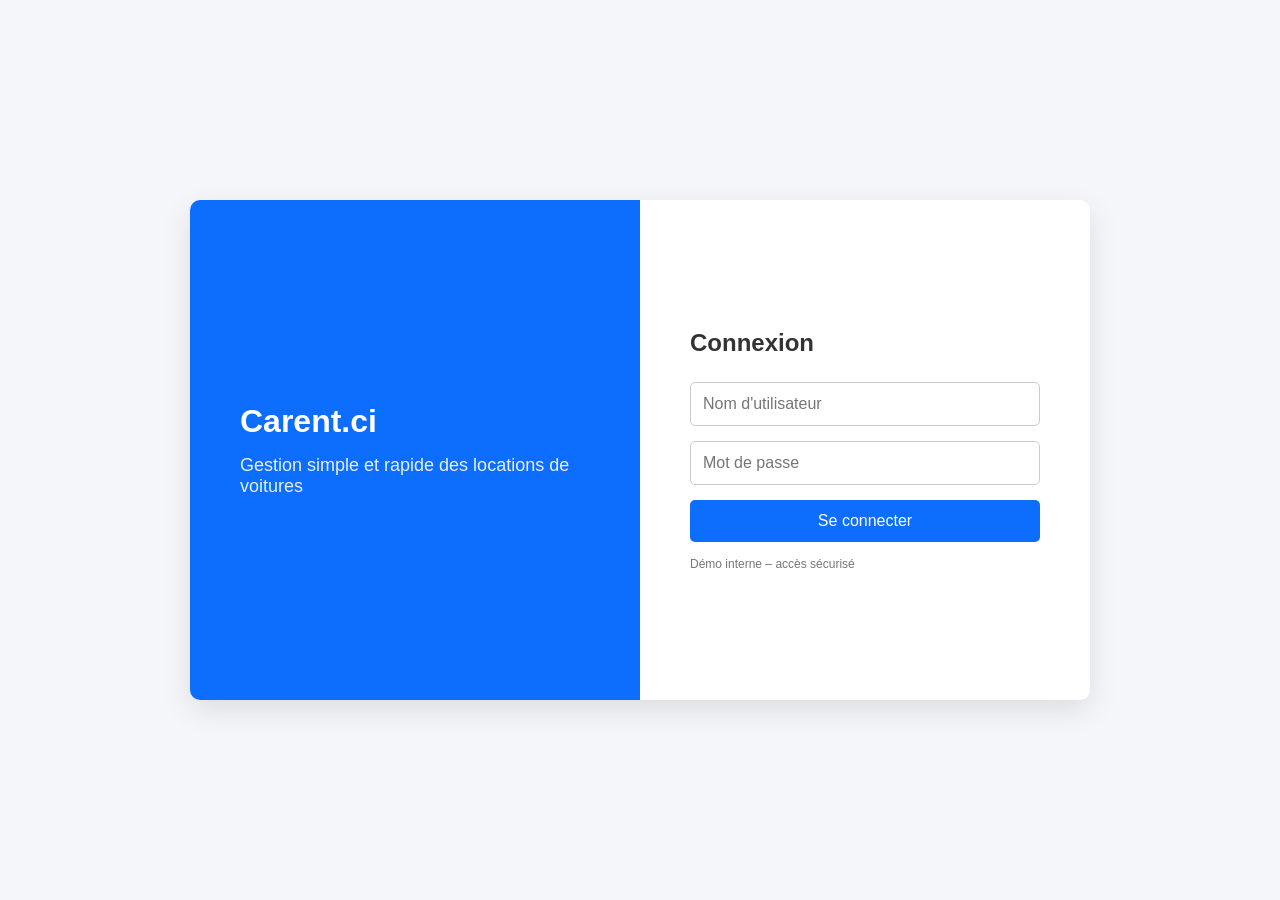
<file: index.html>
<!DOCTYPE html>
<html lang="fr">
<head>
    <meta charset="UTF-8">
    <title>Car Rental – Login</title>
    <link rel="stylesheet" href="style-login.css">
</head>
<body>

<div class="container">
    <div class="left">
        <h1>Carent.ci</h1>
        <p>Gestion simple et rapide des locations de voitures</p>
    </div>

    <div class="right">
        <h2>Connexion</h2>

        <form id="loginForm">
            <input type="text" id="username" placeholder="Nom d'utilisateur" required>
            <input type="password" id="password" placeholder="Mot de passe" required>
            <button type="submit">Se connecter</button>
        </form>

        <p class="note">Démo interne – accès sécurisé</p>
    </div>
</div>

<script src="script.js"></script>
</body>
</html>
</file>
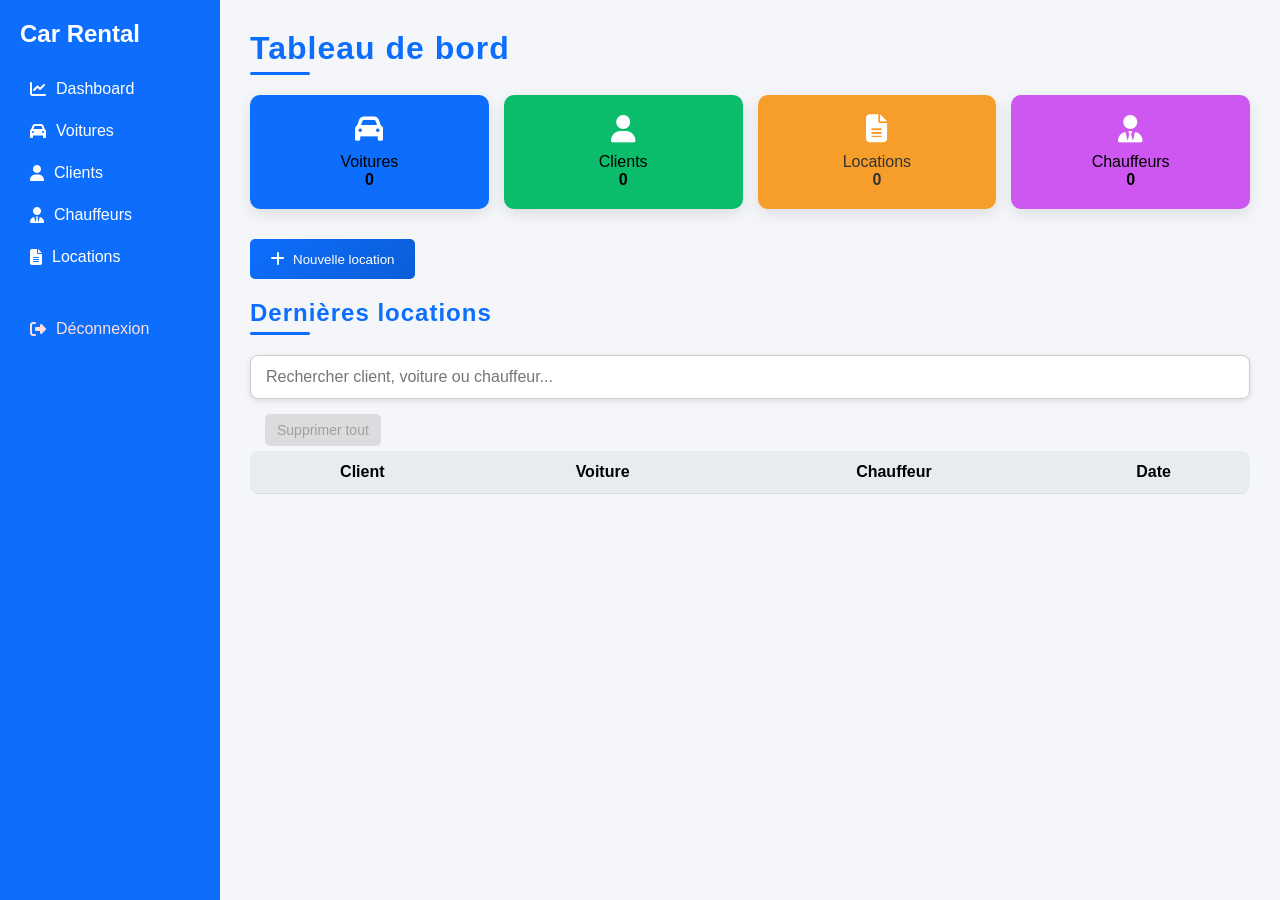
<file: dashboard.html>
<!DOCTYPE html>
<html lang="fr">
<head>
    <meta charset="UTF-8">
    <title>Dashboard – Car Rental</title>
    <link rel="stylesheet" href="style.css">
    <!-- Font Awesome pour les icônes -->
    <link rel="stylesheet" href="https://cdnjs.cloudflare.com/ajax/libs/font-awesome/6.5.0/css/all.min.css" integrity="sha512-..." crossorigin="anonymous" referrerpolicy="no-referrer" />
</head>
<body>

<!-- Hamburger mobile -->
<button class="hamburger-btn">☰ Menu</button>

<div class="dashboard">

    <aside class="sidebar">
        <h2>Car Rental</h2>
        <ul>
            <li><i class="fas fa-chart-line"></i> Dashboard</li>
            <li><i class="fas fa-car"></i> Voitures</li>
            <li><i class="fas fa-user"></i> Clients</li>
            <li><i class="fa-solid fa-user-tie"></i> Chauffeurs</li>
            <li><i class="fas fa-file-alt"></i> Locations</li>
            <li class="logout"><i class="fas fa-sign-out-alt"></i> Déconnexion</li>
        </ul>
    </aside>

    <main class="main">
        <h1>Tableau de bord</h1>

        <div class="cards">
            <div class="card"><i class="fas fa-car fa-2x"></i><br>Voitures<br><strong id="carsCount">0</strong></div>
            <div class="card"><i class="fas fa-user fa-2x"></i><br>Clients<br><strong id="clientsCount">0</strong></div>
            <div class="card"><i class="fas fa-file-alt fa-2x"></i><br>Locations<br><strong id="locationsCount">0</strong></div>
            <div class="card"><i class="fa-solid fa-user-tie"></i><br>Chauffeurs<br><strong id="driversCount">0</strong></div>
        </div>

        <button id="openModal" class="add-btn"><i class="fas fa-plus"></i> Nouvelle location</button>

        <h2>Dernières locations</h2>
        <input type="text" id="searchInput" placeholder="Rechercher client, voiture ou chauffeur..." class="search-input">
        <button id="deleteAllBtn" class="delete-all-btn">Supprimer tout</button>
        <table>
            <thead>
                <tr>
                    <th>Client</th>
                    <th>Voiture</th>
                    <th>Chauffeur</th>
                    <th>Date</th>
                </tr>
            </thead>
            <tbody id="locationTable"></tbody>
        </table>

    </main>

</div>

<!-- Modal nouvelle location -->
<div id="locationModal" class="modal">
    <div class="modal-content">
        <span class="close">&times;</span>
        <h2>Nouvelle location</h2>

        <form id="locationForm">

            <!-- ================= CLIENT ================= -->
            <div class="form-section">
                <h3>Client</h3>
                <input type="text" id="client" placeholder="Nom du client" required>
                <input type="text" id="passport" placeholder="Passeport / CNI" required>
            </div>

            <!-- ================= VOITURE ================= -->
            <div class="form-section">
                <h3>Voiture</h3>
                <input type="text" id="car" placeholder="Modèle du véhicule" required>
                <input type="text" id="plate" placeholder="Plaque d'immatriculation" required>
            </div>

            <!-- ================= CHAUFFEUR ================= -->
            <div class="form-section">
                <h3>Chauffeur</h3>
                <input type="text" id="driver" placeholder="Nom du chauffeur" required>
                <input type="text" id="license" placeholder="Numéro de permis" required>
            </div>

            <!-- ================= DATE ================= -->
            <div class="form-section">
                <h3>Date</h3>
                <input type="date" id="date" required>
            </div>

            <button type="submit">Enregistrer la location</button>
        </form>
    </div>
</div>


<script src="dashboard.js"></script>
</body>
</html>
</file>
<file: style-login.css>
* {
    margin: 0;
    padding: 0;
    box-sizing: border-box;
    font-family: Arial, sans-serif;
}

body {
    background: #f4f6f9;
    height: 100vh;
    display: flex;
    justify-content: center;
    align-items: center;
}

.container {
    width: 900px;
    height: 500px;
    display: flex;
    background: white;
    border-radius: 10px;
    overflow: hidden;
    box-shadow: 0 10px 30px rgba(0,0,0,0.1);
}

.left {
    width: 50%;
    background: #0d6efd;
    color: white;
    padding: 50px;
    display: flex;
    flex-direction: column;
    justify-content: center;
}

.left h1 {
    font-size: 32px;
    margin-bottom: 15px;
}

.left p {
    font-size: 18px;
    opacity: 0.9;
}

.right {
    width: 50%;
    padding: 50px;
    display: flex;
    flex-direction: column;
    justify-content: center;
}

.right h2 {
    margin-bottom: 25px;
    color: #333;
}

form {
    display: flex;
    flex-direction: column;
}

input {
    margin-bottom: 15px;
    padding: 12px;
    font-size: 16px;
    border: 1px solid #ccc;
    border-radius: 5px;
}

button {
    padding: 12px;
    background: #0d6efd;
    color: white;
    border: none;
    font-size: 16px;
    border-radius: 5px;
    cursor: pointer;
}

button:hover {
    background: #0b5ed7;
}

.note {
    margin-top: 15px;
    font-size: 12px;
    color: #777;
}
</file>
<file: style.css>
* {
    margin: 0;
    padding: 0;
    box-sizing: border-box;
    
}

body {
    background: #f4f6f9;
}

/* Hamburger mobile */
.hamburger {
    display: none;
    font-size: 28px;
    position: fixed;
    top: 15px;
    left: 15px;
    padding: 10px 15px;
    background: #0d6efd;
    color: white;
    border: none;
    border-radius: 5px;
    cursor: pointer;
    z-index: 1100;
}

/* Dashboard */
.dashboard {
    display: flex;
    min-height: 100vh;
    width: 100%;
}

/* Sidebar */
.sidebar {
    width: 220px;
    background: #0d6efd;
    color: white;
    padding: 20px;
    transition: left 0.3s;
    position: relative;
}

.sidebar h2 {
    margin-bottom: 20px;
}

.sidebar ul {
    list-style: none;
}

.sidebar li {
    padding: 12px 10px;
    cursor: pointer;
    display: flex;
    align-items: center;
    gap: 10px;
    border-radius: 5px;
    transition: background 0.2s;
}

.sidebar li:hover {
    background: rgba(255,255,255,0.2);
}

.logout {
    margin-top: 30px;
    color: #ffdddd;
}

/* Main */
/* Import d'une police moderne depuis Google Fonts */
@import url('https://fonts.googleapis.com/css2?family=Roboto:wght@400;700&display=swap');

body, .dashboard, .main, .sidebar, table, .cards, .card, input, button {
    font-family: 'Roboto', sans-serif;
}

.main h1, 
.main h2 {
    font-family: 'Roboto', sans-serif; /* nouvelle police élégante */
    font-weight: 700; /* plus gras */
    color: #0d6efd; /* bleu pour ressortir */
    margin-bottom: 20px;
    letter-spacing: 1px; /* léger espacement entre lettres */
}

/* Optionnel : ligne décorative sous le titre */
.main h1::after,
.main h2::after {
    content: '';
    display: block;
    width: 60px;
    height: 3px;
    background: #0d6efd;
    margin-top: 5px;
    border-radius: 2px;
}
.main {
    flex: 1;
    padding: 30px;
}

/* Cards */
.cards {
    display: grid;
    grid-template-columns: repeat(auto-fit, minmax(150px, 1fr));
    gap: 15px;
    margin-bottom: 30px;
}

.card {
    background: white;
    padding: 20px;
    border-radius: 10px;
    font-size: 16px;
    text-align: center;
    box-shadow: 0 5px 15px rgba(0,0,0,0.1);
    transition: transform 0.2s ease, box-shadow 0.2s ease;
}

.card i {
    font-size: 28px;
    color: white;
    margin-bottom: 10px;
}

.card:hover {
    transform: translateY(-5px);
    box-shadow: 0 10px 25px rgba(0,0,0,0.15);
}

/* Couleurs individuelles */
.card:nth-child(1) { background: #0d6efd; }   /* Voitures - bleu */
.card:nth-child(2) { background: #0bbd6a; }   /* Clients - vert */
.card:nth-child(3) { background: #f79e2a; color: #333; } /* Locations - jaune */
.card:nth-child(4) { background: #ce57f1; }   /* Chauffeurs - rouge */

/* Table */
table {
    width: 100%;
    background: white;
    border-collapse: collapse;
    border-radius: 8px;
    overflow: hidden;
    text-align: center
}

th, td {
    padding: 12px;
    border-bottom: 1px solid #ddd;
    vertical-align: middle;
}

th {
    background: #e9ecef;
}

tbody tr:hover {
    background: #f1f5ff;
}

/* Modal */
.modal {
    display: none;
    position: fixed;
    inset: 0;
    background: rgba(0,0,0,0.6);
    z-index: 1000;
}

.modal-content {
    background: white;
    width: 400px;
    margin: 8% auto;
    padding: 25px;
    border-radius: 10px;
    max-height: 80vh;          /* Le modal ne dépasse jamais l’écran */
    overflow-y: auto;
}

.modal-content input,
.modal-content button {
    width: 100%;
    padding: 12px;
    margin-bottom: 10px;
    border-radius: 5px;
    font-size: 14px;
}

.modal-content button {
    background: #198754;
    color: white;
    border: none;
    cursor: pointer;
}

.modal-content button:hover {
    background: #157347;
}

/* Sections du formulaire */
.form-section {
    border: 1px solid #e5e7eb;
    padding: 15px;
    border-radius: 8px;
    margin-bottom: 15px;
    background: #f9fafb;
}

/* Titre de section */
.form-section h3 {
    margin: 0 0 12px;
    font-size: 14px;
    font-weight: 600;
    color: #0d6efd;
    text-transform: uppercase;
    letter-spacing: 0.5px;
}

/* Inputs plus élégants */
.modal-content input {
    border: 1px solid #d1d5db;
    outline: none;
    transition: border 0.2s, box-shadow 0.2s;
}

.modal-content input:focus {
    border-color: #0d6efd;
    box-shadow: 0 0 0 2px rgba(13,110,253,0.15);
}

/* Bouton principal */
.modal-content button {
    margin-top: 10px;
    font-weight: 600;
    letter-spacing: 0.3px;
}

/* Responsive */
@media (max-width: 480px) {
    .modal-content {
        width: 90%;
        margin: 15% auto;
    }
}
/** scroll bar */
.modal-content::-webkit-scrollbar {
    width: 6px;
}

.modal-content::-webkit-scrollbar-thumb {
    background: #cbd5e1;
    border-radius: 10px;
}

.modal-content::-webkit-scrollbar-thumb:hover {
    background: #94a3b8;
}


/* fin modal*/


/* Bouton ajouter location */
.add-btn {
    display: inline-flex;
    align-items: center;
    gap: 8px; /* espace entre icône et texte */
    padding: 12px 20px;
    background: linear-gradient(135deg, #0d6efd, #0b5ed7);
    color: white;
    border: none;
    border-radius: 5px;
    margin-bottom: 20px;
    cursor: pointer;
    transition: all 0.3s ease;
}

.add-btn i {
    font-size: 16px;
}

.add-btn:hover {
    transform: translateY(-3px);
    box-shadow: 0 5px 15px rgba(0,0,0,0.2);
}

/* filtrage */
/* Highlight pour le texte filtré */
.highlight {
    background-color: #ffeaa7;
    font-weight: bold;
    border-radius: 3px;
    padding: 0 2px;
}

/* Champ de recherche plus stylé */
.search-input {
    width: 100%;
    padding: 12px 15px;
    margin-bottom: 15px;
    font-size: 16px;
    border: 1px solid #ccc;
    border-radius: 8px;
    box-shadow: 0 2px 6px rgba(0,0,0,0.1);
    transition: all 0.3s ease;
}

.search-input:focus {
    outline: none;
    border-color: #0d6efd;
    box-shadow: 0 4px 12px rgba(13,110,253,0.3);
}

/* style btn delete et modifier */

/* Colonne actions */
.actions {
    width: 90px; /* juste assez pour contenir les boutons */
    white-space: nowrap; /* petit espace juste pour les boutons */
    text-align: center;
}

/* Boutons actions tableau */
.edit-btn, .delete-btn {
     border: none;
    padding: 6px 8px;
    margin: 0 2px;
    border-radius: 5px;
    cursor: pointer;
    font-size: 14px;
    display: inline-flex;
    align-items: center;
    justify-content: center;
}

/* Bouton modifier - vert */
.edit-btn {
    background-color: #ffc107; /* jaune/or */
    color: white;
}
.edit-btn:hover {
    background-color: #e0a800;
}

.delete-btn {
    background-color: #dc3545; /* rouge */
    color: white;
}
.delete-btn:hover {
    background-color: #bb2d3b;
}

@media (max-width: 768px) {
    .edit-btn, .delete-btn {
        padding: 4px 6px;
        font-size: 12px;
    }
}

/* Icônes Font Awesome à l'intérieur des boutons */
.edit-btn i, .delete-btn i {
    pointer-events: none; /* évite de gêner le clic sur le bouton */
}

.delete-all-btn {
    background: #dc3545;
    color: white;
    border: none;
    padding: 8px 12px;
    border-radius: 5px;
    cursor: pointer;
    margin-left: 15px;
    font-size: 14px;
    margin-bottom: 5px;
}

.delete-all-btn:hover {
    background: #b02a37;
}

.delete-all-btn:disabled {
    background: #ccc;
    color: #666;
    cursor: not-allowed;
    opacity: 0.6;
}

/* hamburg*/
.hamburger-btn {
    display:none;
    font-size:18px;
    position:fixed;
    top:10px;
    left:10px;
    padding:10px 15px;
    background:#0d6efd;
    color:white;
    border:none;
    border-radius:5px;
    cursor:pointer;
    z-index:1100;
}


/* Responsive */
@media (max-width: 768px) {
    .dashboard {
        flex-direction: column;
    }

    .sidebar {
        position: fixed;
        top: 0;
        left: -250px;
        height: 100%;
        z-index: 1000;
    }

    .sidebar.show {
        left: 0;
    }

    .hamburger-btn {
        display: block;
    }

    .main {
        margin-left: 0;
        padding: 20px;
    }

    .cards {
        grid-template-columns: repeat(auto-fit, minmax(140px, 1fr));
    }
}
</file>
